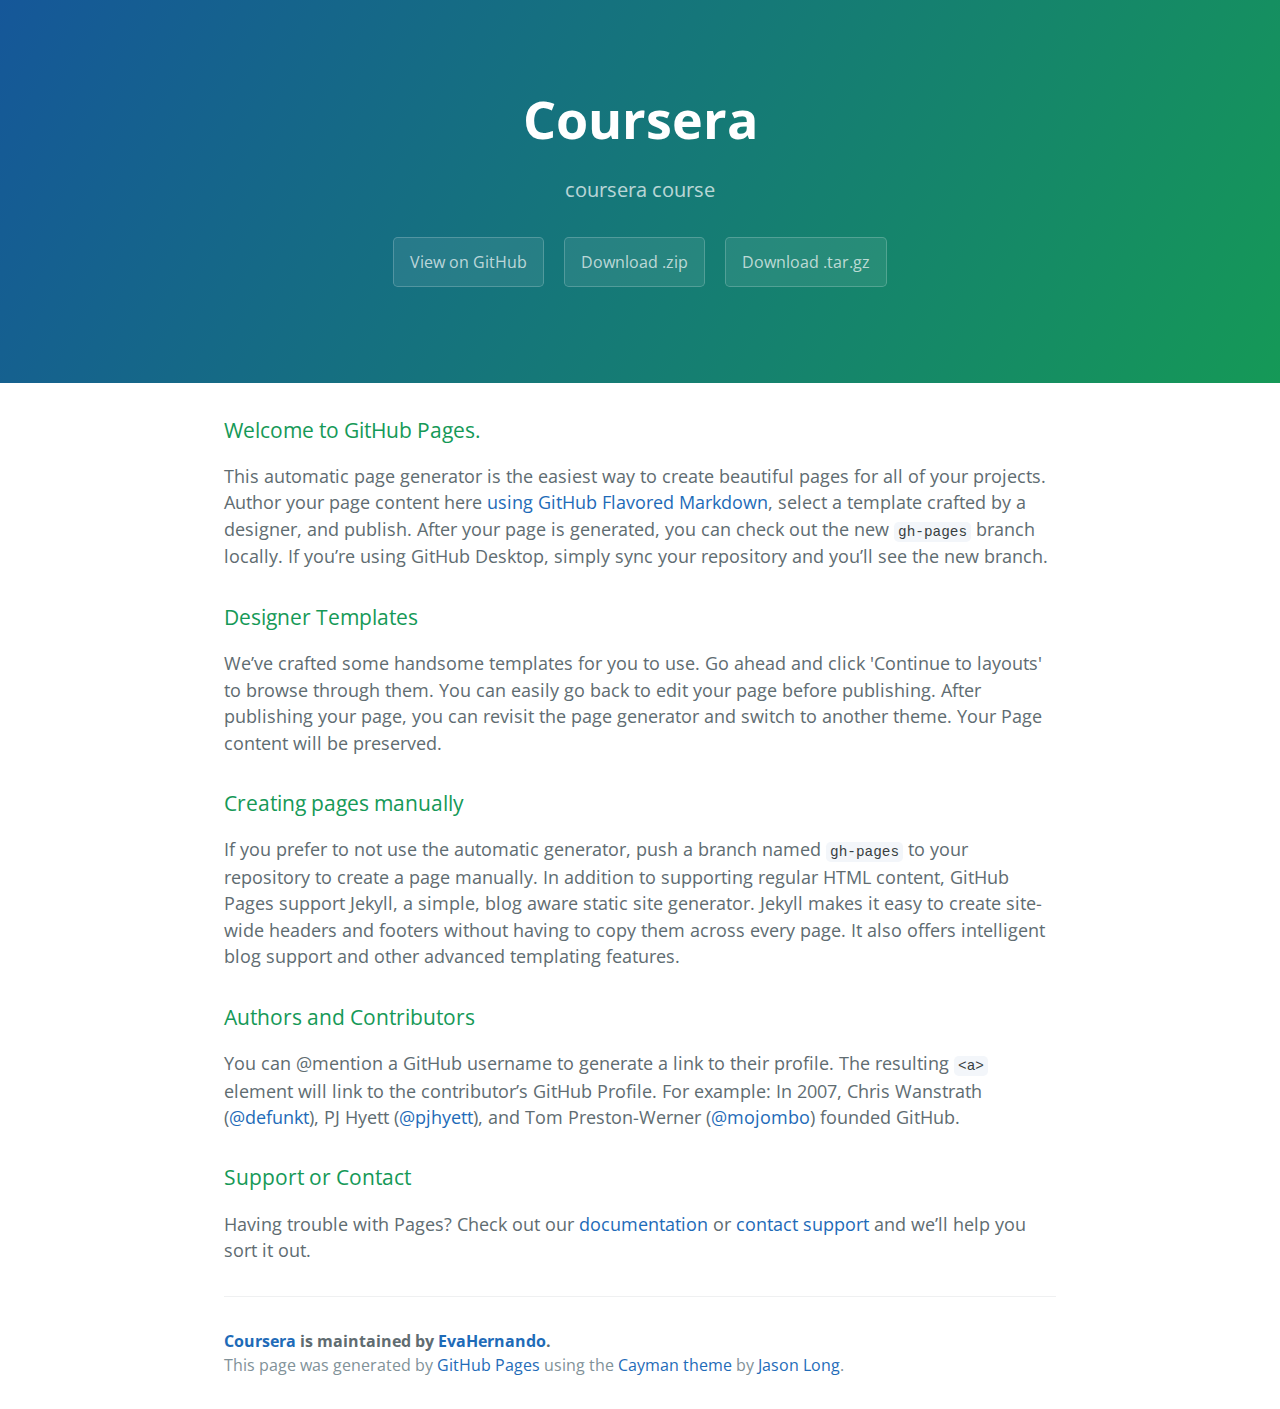
<file: index.html>
<!DOCTYPE html>
<html lang="en-us">
  <head>
    <meta charset="UTF-8">
    <title>Coursera by EvaHernando</title>
    <meta name="viewport" content="width=device-width, initial-scale=1">
    <link rel="stylesheet" type="text/css" href="stylesheets/normalize.css" media="screen">
    <link href='https://fonts.googleapis.com/css?family=Open+Sans:400,700' rel='stylesheet' type='text/css'>
    <link rel="stylesheet" type="text/css" href="stylesheets/stylesheet.css" media="screen">
    <link rel="stylesheet" type="text/css" href="stylesheets/github-light.css" media="screen">
  </head>
  <body>
    <section class="page-header">
      <h1 class="project-name">Coursera</h1>
      <h2 class="project-tagline">coursera course</h2>
      <a href="https://github.com/EvaHernando/coursera" class="btn">View on GitHub</a>
      <a href="https://github.com/EvaHernando/coursera/zipball/master" class="btn">Download .zip</a>
      <a href="https://github.com/EvaHernando/coursera/tarball/master" class="btn">Download .tar.gz</a>
    </section>

    <section class="main-content">
      <h3>
<a id="welcome-to-github-pages" class="anchor" href="#welcome-to-github-pages" aria-hidden="true"><span aria-hidden="true" class="octicon octicon-link"></span></a>Welcome to GitHub Pages.</h3>

<p>This automatic page generator is the easiest way to create beautiful pages for all of your projects. Author your page content here <a href="https://guides.github.com/features/mastering-markdown/">using GitHub Flavored Markdown</a>, select a template crafted by a designer, and publish. After your page is generated, you can check out the new <code>gh-pages</code> branch locally. If you’re using GitHub Desktop, simply sync your repository and you’ll see the new branch.</p>

<h3>
<a id="designer-templates" class="anchor" href="#designer-templates" aria-hidden="true"><span aria-hidden="true" class="octicon octicon-link"></span></a>Designer Templates</h3>

<p>We’ve crafted some handsome templates for you to use. Go ahead and click 'Continue to layouts' to browse through them. You can easily go back to edit your page before publishing. After publishing your page, you can revisit the page generator and switch to another theme. Your Page content will be preserved.</p>

<h3>
<a id="creating-pages-manually" class="anchor" href="#creating-pages-manually" aria-hidden="true"><span aria-hidden="true" class="octicon octicon-link"></span></a>Creating pages manually</h3>

<p>If you prefer to not use the automatic generator, push a branch named <code>gh-pages</code> to your repository to create a page manually. In addition to supporting regular HTML content, GitHub Pages support Jekyll, a simple, blog aware static site generator. Jekyll makes it easy to create site-wide headers and footers without having to copy them across every page. It also offers intelligent blog support and other advanced templating features.</p>

<h3>
<a id="authors-and-contributors" class="anchor" href="#authors-and-contributors" aria-hidden="true"><span aria-hidden="true" class="octicon octicon-link"></span></a>Authors and Contributors</h3>

<p>You can @mention a GitHub username to generate a link to their profile. The resulting <code>&lt;a&gt;</code> element will link to the contributor’s GitHub Profile. For example: In 2007, Chris Wanstrath (<a href="https://github.com/defunkt" class="user-mention">@defunkt</a>), PJ Hyett (<a href="https://github.com/pjhyett" class="user-mention">@pjhyett</a>), and Tom Preston-Werner (<a href="https://github.com/mojombo" class="user-mention">@mojombo</a>) founded GitHub.</p>

<h3>
<a id="support-or-contact" class="anchor" href="#support-or-contact" aria-hidden="true"><span aria-hidden="true" class="octicon octicon-link"></span></a>Support or Contact</h3>

<p>Having trouble with Pages? Check out our <a href="https://help.github.com/pages">documentation</a> or <a href="https://github.com/contact">contact support</a> and we’ll help you sort it out.</p>

      <footer class="site-footer">
        <span class="site-footer-owner"><a href="https://github.com/EvaHernando/coursera">Coursera</a> is maintained by <a href="https://github.com/EvaHernando">EvaHernando</a>.</span>

        <span class="site-footer-credits">This page was generated by <a href="https://pages.github.com">GitHub Pages</a> using the <a href="https://github.com/jasonlong/cayman-theme">Cayman theme</a> by <a href="https://twitter.com/jasonlong">Jason Long</a>.</span>
      </footer>

    </section>

  
  </body>
</html>
</file>
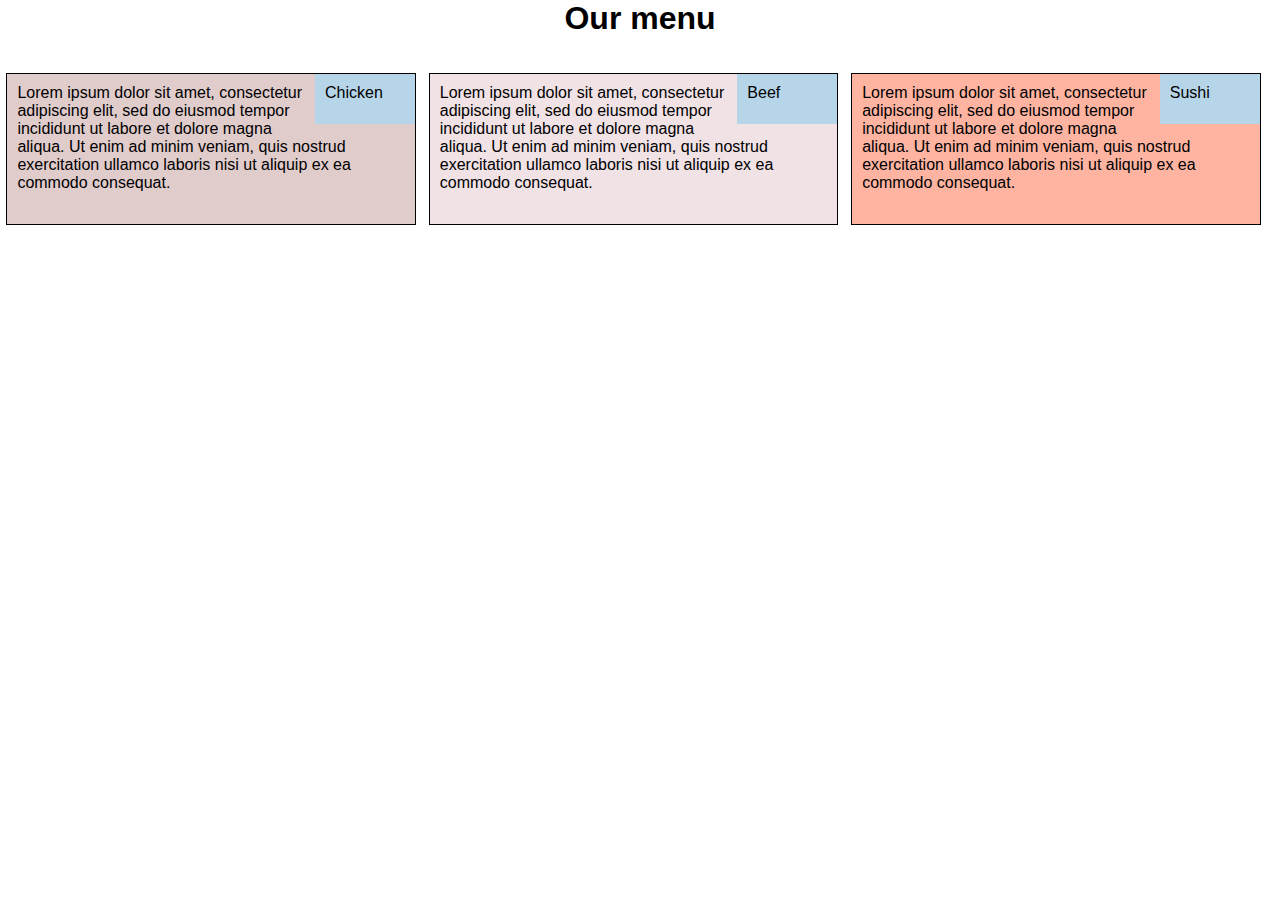
<file: module2/index.html>
<!DOCTYPE html>
<html>
<head>
<meta charset="utf-8">
<meta name="viewport" content="width=device-width, initial-scale=1">
<title>Our menu</title>
<style>

/********** Base styles **********/
* {
  box-sizing: border-box;
  margin: 0px;
  padding: 0px;}

h1 {
  margin-bottom: 30px;
  font-family: Helvetica;
  text-align: center;
}

p {
width: 100%;
height: 150px;
/*margin: 1%;*/
padding: 10px;
font-family: Helvetica;
color: black;

}
 .col-1 {
  position:relative;
  background: #e1cccc;
  border: 1px solid black;
 /* box-sizing: border-box;*/
  margin: 0.5%;
  }
  .col-2{
    position:relative;
    background: #f1e2e6;
     border: 1px solid black;
  margin: 0.5%;
  }

  .col-3 {
     position:relative;
      background: #ffb4a2;
      border: 1px solid black;
  margin: 0.5%;
  }
 

  .cubito {  
    float: right;
    width: 100px;
    height: 50px;
    background-color: #B7D5E9;
    border: 4px; border-color: black;
}

 
/* Simple Responsive Framework. */
.row {
  width: 100%;
  overflow: hidden;
}

/********** desktop **********/
@media (min-width: 992px) {
  .col-1,
  .col-2,
  .col-3 {
    float: left;
  }
  .col-1 {
    width: 32%;
  }
  .col-2 {
    width: 32%;
  }
  .col-3 {
    width: 32%;

  }
 
}

/********** Tablet **********/
@media (min-width: 768px) and (max-width: 991px) {
  .col-1, 
  .col-2,
  .col-3 {
    float: left;
  
  }
  .col-1 {
    width: 49%;
  }
  .col-2 {
    width: 49%;
  }
  .col-3 {
    width: 99%;
  }
}


/********** Phone **********/
@media (min-width: 767px) and (max-width: 991) {
  .col-1,
  .col-2,
  .col-3 {
    float: left;
  }
  .col-1 {
    width: 100%;
  
  }
  .col-2 {
    width: 100%;
 
  }
  .col-3 {
    width: 100%;
 
  }
}


</style>
</head>
<body>
<h1>Our menu</h1>

<div class="row">
  <div class="col-1 ">
  <div class= "cubito"><p>Chicken</p></div> 
    <p> Lorem ipsum dolor sit amet, consectetur adipiscing elit, sed do eiusmod tempor incididunt ut labore et dolore magna aliqua. Ut enim ad minim veniam, quis nostrud exercitation ullamco laboris nisi ut aliquip ex ea commodo consequat.</p></div> 
  <div class="col-2">
  <div class= "cubito"><p>Beef</p></div> 
    <p> Lorem ipsum dolor sit amet, consectetur adipiscing elit, sed do eiusmod tempor incididunt ut labore et dolore magna aliqua. Ut enim ad minim veniam, quis nostrud exercitation ullamco laboris nisi ut aliquip ex ea commodo consequat.</p></div> 
  <div class="col-3">
  <div class= "cubito"><p>Sushi</p></div> 
    <p> Lorem ipsum dolor sit amet, consectetur adipiscing elit, sed do eiusmod tempor incididunt ut labore et dolore magna aliqua. Ut enim ad minim veniam, quis nostrud exercitation ullamco laboris nisi ut aliquip ex ea commodo consequat.</p></div> 
   </div>

</body>
</html>
</file>
<file: stylesheets/stylesheet.css>
* {
  box-sizing: border-box; }

body {
  padding: 0;
  margin: 0;
  font-family: "Open Sans", "Helvetica Neue", Helvetica, Arial, sans-serif;
  font-size: 16px;
  line-height: 1.5;
  color: #606c71; }

a {
  color: #1e6bb8;
  text-decoration: none; }
  a:hover {
    text-decoration: underline; }

.btn {
  display: inline-block;
  margin-bottom: 1rem;
  color: rgba(255, 255, 255, 0.7);
  background-color: rgba(255, 255, 255, 0.08);
  border-color: rgba(255, 255, 255, 0.2);
  border-style: solid;
  border-width: 1px;
  border-radius: 0.3rem;
  transition: color 0.2s, background-color 0.2s, border-color 0.2s; }
  .btn + .btn {
    margin-left: 1rem; }

.btn:hover {
  color: rgba(255, 255, 255, 0.8);
  text-decoration: none;
  background-color: rgba(255, 255, 255, 0.2);
  border-color: rgba(255, 255, 255, 0.3); }

@media screen and (min-width: 64em) {
  .btn {
    padding: 0.75rem 1rem; } }

@media screen and (min-width: 42em) and (max-width: 64em) {
  .btn {
    padding: 0.6rem 0.9rem;
    font-size: 0.9rem; } }

@media screen and (max-width: 42em) {
  .btn {
    display: block;
    width: 100%;
    padding: 0.75rem;
    font-size: 0.9rem; }
    .btn + .btn {
      margin-top: 1rem;
      margin-left: 0; } }

.page-header {
  color: #fff;
  text-align: center;
  background-color: #159957;
  background-image: linear-gradient(120deg, #155799, #159957); }

@media screen and (min-width: 64em) {
  .page-header {
    padding: 5rem 6rem; } }

@media screen and (min-width: 42em) and (max-width: 64em) {
  .page-header {
    padding: 3rem 4rem; } }

@media screen and (max-width: 42em) {
  .page-header {
    padding: 2rem 1rem; } }

.project-name {
  margin-top: 0;
  margin-bottom: 0.1rem; }

@media screen and (min-width: 64em) {
  .project-name {
    font-size: 3.25rem; } }

@media screen and (min-width: 42em) and (max-width: 64em) {
  .project-name {
    font-size: 2.25rem; } }

@media screen and (max-width: 42em) {
  .project-name {
    font-size: 1.75rem; } }

.project-tagline {
  margin-bottom: 2rem;
  font-weight: normal;
  opacity: 0.7; }

@media screen and (min-width: 64em) {
  .project-tagline {
    font-size: 1.25rem; } }

@media screen and (min-width: 42em) and (max-width: 64em) {
  .project-tagline {
    font-size: 1.15rem; } }

@media screen and (max-width: 42em) {
  .project-tagline {
    font-size: 1rem; } }

.main-content :first-child {
  margin-top: 0; }
.main-content img {
  max-width: 100%; }
.main-content h1, .main-content h2, .main-content h3, .main-content h4, .main-content h5, .main-content h6 {
  margin-top: 2rem;
  margin-bottom: 1rem;
  font-weight: normal;
  color: #159957; }
.main-content p {
  margin-bottom: 1em; }
.main-content code {
  padding: 2px 4px;
  font-family: Consolas, "Liberation Mono", Menlo, Courier, monospace;
  font-size: 0.9rem;
  color: #383e41;
  background-color: #f3f6fa;
  border-radius: 0.3rem; }
.main-content pre {
  padding: 0.8rem;
  margin-top: 0;
  margin-bottom: 1rem;
  font: 1rem Consolas, "Liberation Mono", Menlo, Courier, monospace;
  color: #567482;
  word-wrap: normal;
  background-color: #f3f6fa;
  border: solid 1px #dce6f0;
  border-radius: 0.3rem; }
  .main-content pre > code {
    padding: 0;
    margin: 0;
    font-size: 0.9rem;
    color: #567482;
    word-break: normal;
    white-space: pre;
    background: transparent;
    border: 0; }
.main-content .highlight {
  margin-bottom: 1rem; }
  .main-content .highlight pre {
    margin-bottom: 0;
    word-break: normal; }
.main-content .highlight pre, .main-content pre {
  padding: 0.8rem;
  overflow: auto;
  font-size: 0.9rem;
  line-height: 1.45;
  border-radius: 0.3rem; }
.main-content pre code, .main-content pre tt {
  display: inline;
  max-width: initial;
  padding: 0;
  margin: 0;
  overflow: initial;
  line-height: inherit;
  word-wrap: normal;
  background-color: transparent;
  border: 0; }
  .main-content pre code:before, .main-content pre code:after, .main-content pre tt:before, .main-content pre tt:after {
    content: normal; }
.main-content ul, .main-content ol {
  margin-top: 0; }
.main-content blockquote {
  padding: 0 1rem;
  margin-left: 0;
  color: #819198;
  border-left: 0.3rem solid #dce6f0; }
  .main-content blockquote > :first-child {
    margin-top: 0; }
  .main-content blockquote > :last-child {
    margin-bottom: 0; }
.main-content table {
  display: block;
  width: 100%;
  overflow: auto;
  word-break: normal;
  word-break: keep-all; }
  .main-content table th {
    font-weight: bold; }
  .main-content table th, .main-content table td {
    padding: 0.5rem 1rem;
    border: 1px solid #e9ebec; }
.main-content dl {
  padding: 0; }
  .main-content dl dt {
    padding: 0;
    margin-top: 1rem;
    font-size: 1rem;
    font-weight: bold; }
  .main-content dl dd {
    padding: 0;
    margin-bottom: 1rem; }
.main-content hr {
  height: 2px;
  padding: 0;
  margin: 1rem 0;
  background-color: #eff0f1;
  border: 0; }

@media screen and (min-width: 64em) {
  .main-content {
    max-width: 64rem;
    padding: 2rem 6rem;
    margin: 0 auto;
    font-size: 1.1rem; } }

@media screen and (min-width: 42em) and (max-width: 64em) {
  .main-content {
    padding: 2rem 4rem;
    font-size: 1.1rem; } }

@media screen and (max-width: 42em) {
  .main-content {
    padding: 2rem 1rem;
    font-size: 1rem; } }

.site-footer {
  padding-top: 2rem;
  margin-top: 2rem;
  border-top: solid 1px #eff0f1; }

.site-footer-owner {
  display: block;
  font-weight: bold; }

.site-footer-credits {
  color: #819198; }

@media screen and (min-width: 64em) {
  .site-footer {
    font-size: 1rem; } }

@media screen and (min-width: 42em) and (max-width: 64em) {
  .site-footer {
    font-size: 1rem; } }

@media screen and (max-width: 42em) {
  .site-footer {
    font-size: 0.9rem; } }
</file>
<file: stylesheets/github-light.css>
/*
The MIT License (MIT)

Copyright (c) 2016 GitHub, Inc.

Permission is hereby granted, free of charge, to any person obtaining a copy
of this software and associated documentation files (the "Software"), to deal
in the Software without restriction, including without limitation the rights
to use, copy, modify, merge, publish, distribute, sublicense, and/or sell
copies of the Software, and to permit persons to whom the Software is
furnished to do so, subject to the following conditions:

The above copyright notice and this permission notice shall be included in all
copies or substantial portions of the Software.

THE SOFTWARE IS PROVIDED "AS IS", WITHOUT WARRANTY OF ANY KIND, EXPRESS OR
IMPLIED, INCLUDING BUT NOT LIMITED TO THE WARRANTIES OF MERCHANTABILITY,
FITNESS FOR A PARTICULAR PURPOSE AND NONINFRINGEMENT. IN NO EVENT SHALL THE
AUTHORS OR COPYRIGHT HOLDERS BE LIABLE FOR ANY CLAIM, DAMAGES OR OTHER
LIABILITY, WHETHER IN AN ACTION OF CONTRACT, TORT OR OTHERWISE, ARISING FROM,
OUT OF OR IN CONNECTION WITH THE SOFTWARE OR THE USE OR OTHER DEALINGS IN THE
SOFTWARE.

*/

.pl-c /* comment */ {
  color: #969896;
}

.pl-c1 /* constant, variable.other.constant, support, meta.property-name, support.constant, support.variable, meta.module-reference, markup.raw, meta.diff.header */,
.pl-s .pl-v /* string variable */ {
  color: #0086b3;
}

.pl-e /* entity */,
.pl-en /* entity.name */ {
  color: #795da3;
}

.pl-smi /* variable.parameter.function, storage.modifier.package, storage.modifier.import, storage.type.java, variable.other */,
.pl-s .pl-s1 /* string source */ {
  color: #333;
}

.pl-ent /* entity.name.tag */ {
  color: #63a35c;
}

.pl-k /* keyword, storage, storage.type */ {
  color: #a71d5d;
}

.pl-s /* string */,
.pl-pds /* punctuation.definition.string, string.regexp.character-class */,
.pl-s .pl-pse .pl-s1 /* string punctuation.section.embedded source */,
.pl-sr /* string.regexp */,
.pl-sr .pl-cce /* string.regexp constant.character.escape */,
.pl-sr .pl-sre /* string.regexp source.ruby.embedded */,
.pl-sr .pl-sra /* string.regexp string.regexp.arbitrary-repitition */ {
  color: #183691;
}

.pl-v /* variable */ {
  color: #ed6a43;
}

.pl-id /* invalid.deprecated */ {
  color: #b52a1d;
}

.pl-ii /* invalid.illegal */ {
  color: #f8f8f8;
  background-color: #b52a1d;
}

.pl-sr .pl-cce /* string.regexp constant.character.escape */ {
  font-weight: bold;
  color: #63a35c;
}

.pl-ml /* markup.list */ {
  color: #693a17;
}

.pl-mh /* markup.heading */,
.pl-mh .pl-en /* markup.heading entity.name */,
.pl-ms /* meta.separator */ {
  font-weight: bold;
  color: #1d3e81;
}

.pl-mq /* markup.quote */ {
  color: #008080;
}

.pl-mi /* markup.italic */ {
  font-style: italic;
  color: #333;
}

.pl-mb /* markup.bold */ {
  font-weight: bold;
  color: #333;
}

.pl-md /* markup.deleted, meta.diff.header.from-file */ {
  color: #bd2c00;
  background-color: #ffecec;
}

.pl-mi1 /* markup.inserted, meta.diff.header.to-file */ {
  color: #55a532;
  background-color: #eaffea;
}

.pl-mdr /* meta.diff.range */ {
  font-weight: bold;
  color: #795da3;
}

.pl-mo /* meta.output */ {
  color: #1d3e81;
}
</file>
